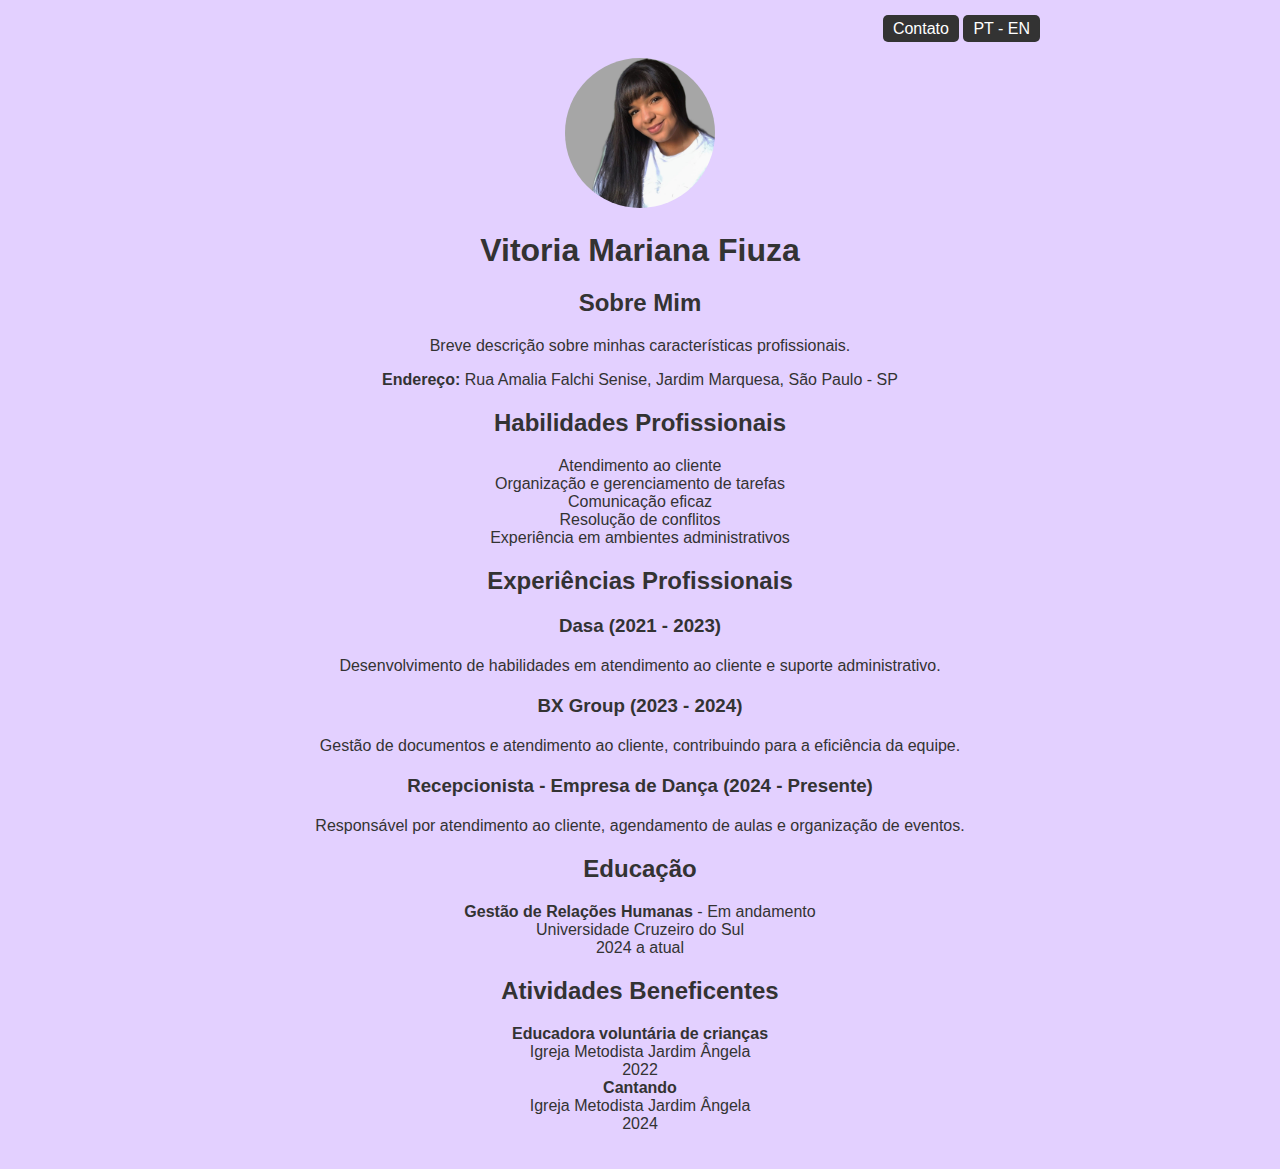
<file: index.html>
<!DOCTYPE html>
<html lang="pt-BR">
<head>
    <meta charset="UTF-8">
    <meta name="viewport" content="width=device-width, initial-scale=1.0">
    <link rel="stylesheet" href="styles.css">
    <title>Currículo - Vitoria Mariana Fiuza</title>
</head>
<body>
    <div class="container">
        
<div class="header">
    <a href="contato.html" class="language-button">Contato</a>
    <a href="index_ingles.html" class="language-button">PT - EN</a>
</div>


        <div class="profile">
            <img src="sua-foto.jpg" alt="Foto de Vitoria Mariana Fiuza">
            <h1>Vitoria Mariana Fiuza</h1>
        </div>
        <section class="sobre">
            <h2>Sobre Mim</h2>
            <p>Breve descrição sobre minhas características profissionais.</p>
            <p><strong>Endereço:</strong> Rua Amalia Falchi Senise, Jardim Marquesa, São Paulo - SP</p>
        </section>
        <section class="habilidades">
            <h2>Habilidades Profissionais</h2>
            <ul>
                <li>Atendimento ao cliente</li>
                <li>Organização e gerenciamento de tarefas</li>
                <li>Comunicação eficaz</li>
                <li>Resolução de conflitos</li>
                <li>Experiência em ambientes administrativos</li>
            </ul>
        </section>
        <section class="experiencias">
            <h2>Experiências Profissionais</h2>
            <h3>Dasa (2021 - 2023)</h3>
            <p>Desenvolvimento de habilidades em atendimento ao cliente e suporte administrativo.</p>
            <h3>BX Group (2023 - 2024)</h3>
            <p>Gestão de documentos e atendimento ao cliente, contribuindo para a eficiência da equipe.</p>
            <h3>Recepcionista - Empresa de Dança (2024 - Presente)</h3>
            <p>Responsável por atendimento ao cliente, agendamento de aulas e organização de eventos.</p>
        </section>
        <section class="educacao">
    <h2>Educação</h2>
    <ul>
     
        <li><strong>Gestão de Relações Humanas</strong> - Em andamento<br>Universidade Cruzeiro do Sul<br>2024 a atual</li>
    </ul>
</section>

        <section class="beneficente">
    <h2>Atividades Beneficentes</h2>
    <ul>
        <li><strong>Educadora voluntária de crianças</strong><br>Igreja Metodista Jardim Ângela<br>2022</li>
        <li><strong>Cantando</strong><br>Igreja Metodista Jardim Ângela<br>2024</li>
    </ul>
</section>

    </div>
</body>
</html>
</file>
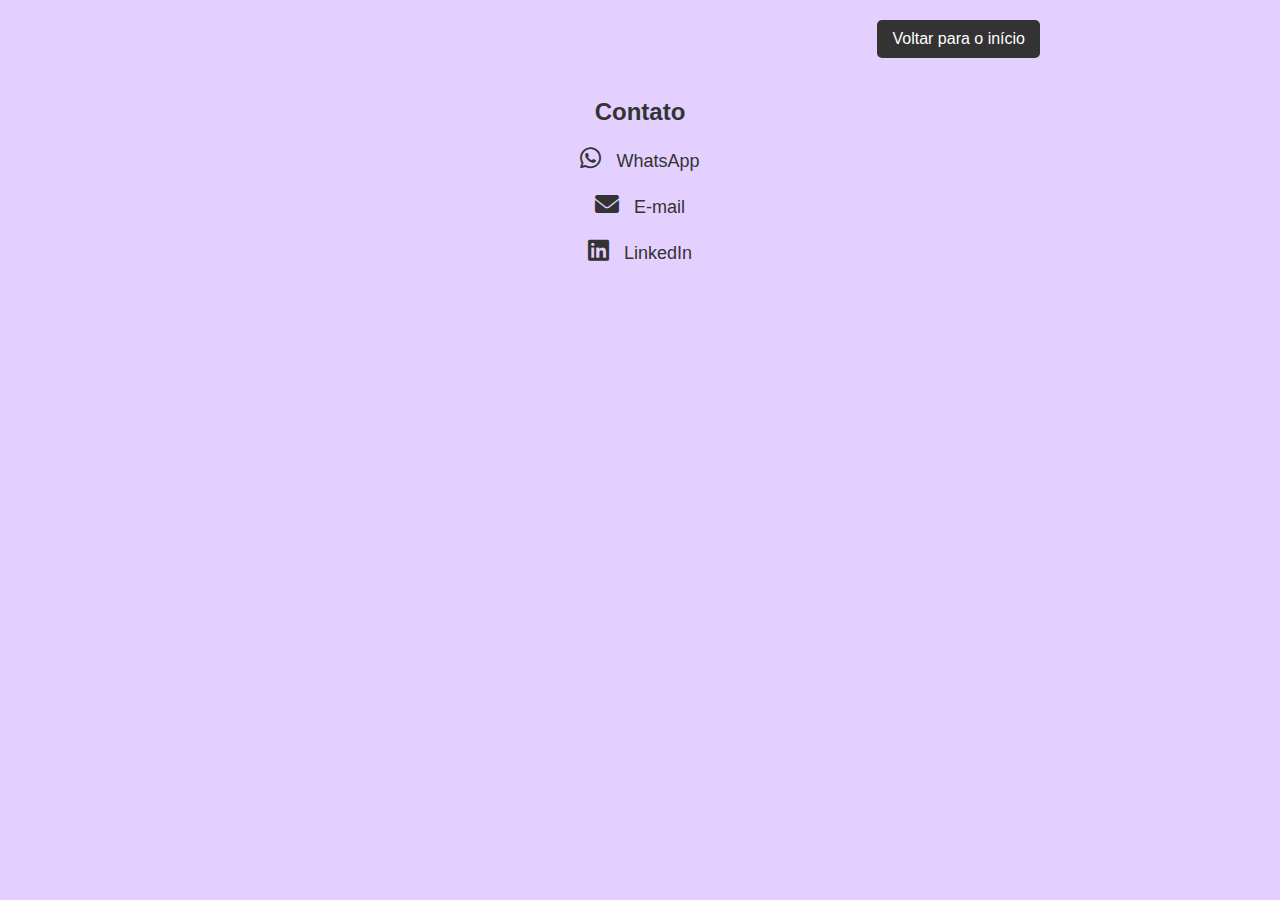
<file: contato.html>
<!DOCTYPE html>
<html lang="pt-BR">
<head>
    <meta charset="UTF-8">
    <meta name="viewport" content="width=device-width, initial-scale=1.0">
    <link rel="stylesheet" href="styles.css">
    <title>Contato - Vitoria Mariana Fiuza</title>
    <link rel="stylesheet" href="https://cdnjs.cloudflare.com/ajax/libs/font-awesome/6.0.0-beta3/css/all.min.css">
</head>
<body>
    <div class="container">
        <div class="header">
            <a href="index.html" class="back-button">Voltar para o início</a>
        </div>
        <section class="contato">
            <h2>Contato</h2>
            <ul>
                <li>
                    <a href="https://wa.me/5511954540268" target="_blank">
                        <i class="fab fa-whatsapp"></i> WhatsApp
                    </a>
                </li>
                <li>
                    <a href="mailto:vitoriamarianafiuza@gmail.com">
                        <i class="fas fa-envelope"></i> E-mail
                    </a>
                </li>
                <li>
                    <a href="https://www.linkedin.com/in/vitoriamariana" target="_blank">
                        <i class="fab fa-linkedin"></i> LinkedIn
                    </a>
                </li>
            </ul>
        </section>
    </div>
</body>
</html>
</file>
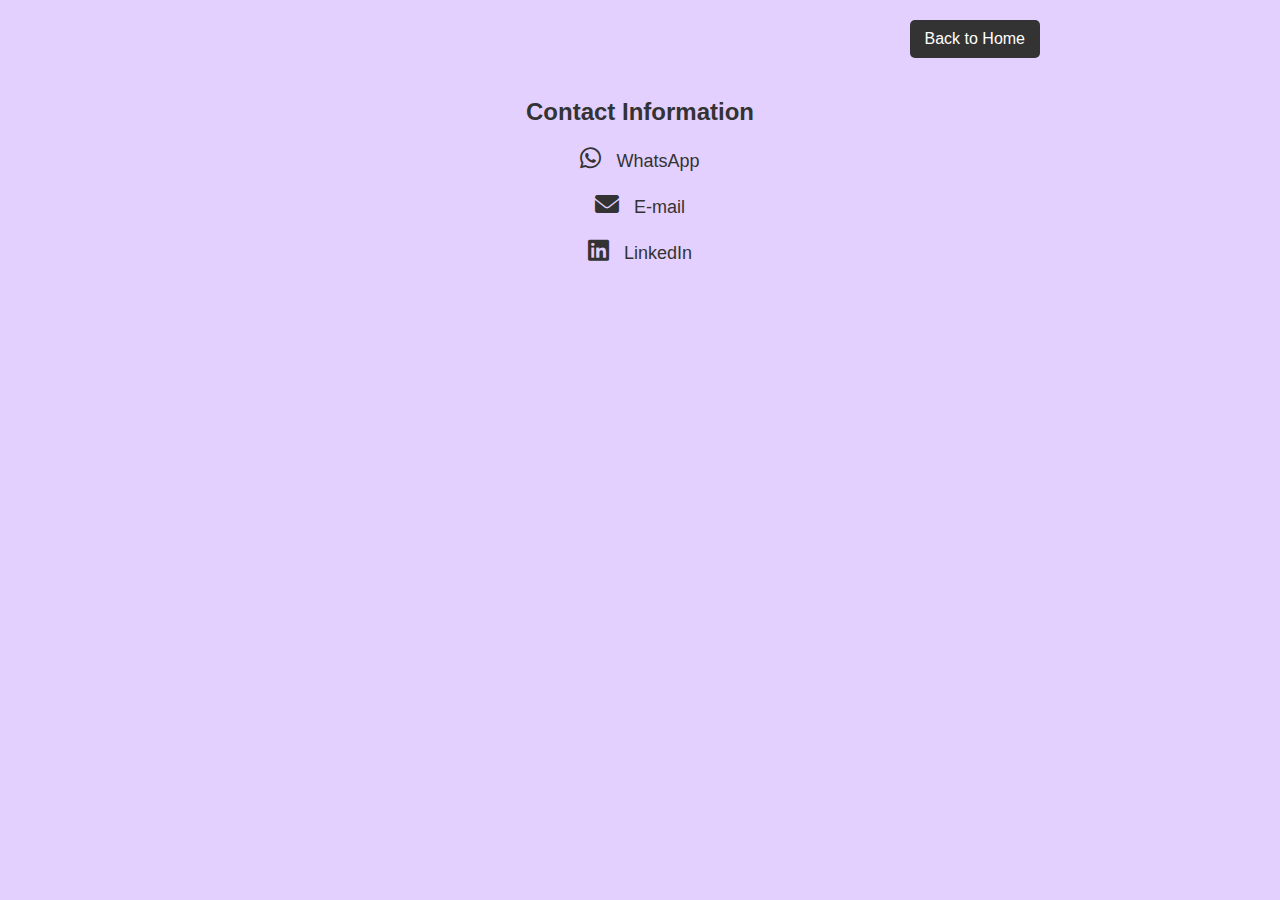
<file: contato_ingles.html>
<!DOCTYPE html>
<html lang="pt-BR">
<head>
    <meta charset="UTF-8">
    <meta name="viewport" content="width=device-width, initial-scale=1.0">
    <link rel="stylesheet" href="styles.css">
    <title>Contato - Vitoria Mariana Fiuza</title>
    <link rel="stylesheet" href="https://cdnjs.cloudflare.com/ajax/libs/font-awesome/6.0.0-beta3/css/all.min.css">
</head>
<body>
    <div class="container">
        <div class="header">
            <a href="index_ingles.html" class="back-button">Back to Home</a>
        </div>
        <section class="contato">
            <h2>Contact Information</h2>
            <ul>
                <li>
                    <a href="https://wa.me/5511954540268" target="_blank">
                        <i class="fab fa-whatsapp"></i> WhatsApp
                    </a>
                </li>
                <li>
                    <a href="mailto:vitoriamarianafiuza@gmail.com">
                        <i class="fas fa-envelope"></i> E-mail
                    </a>
                </li>
                <li>
                    <a href="https://www.linkedin.com/in/vitoriamariana" target="_blank">
                        <i class="fab fa-linkedin"></i> LinkedIn
                    </a>
                </li>
            </ul>
        </section>
    </div>
</body>
</html>
</file>
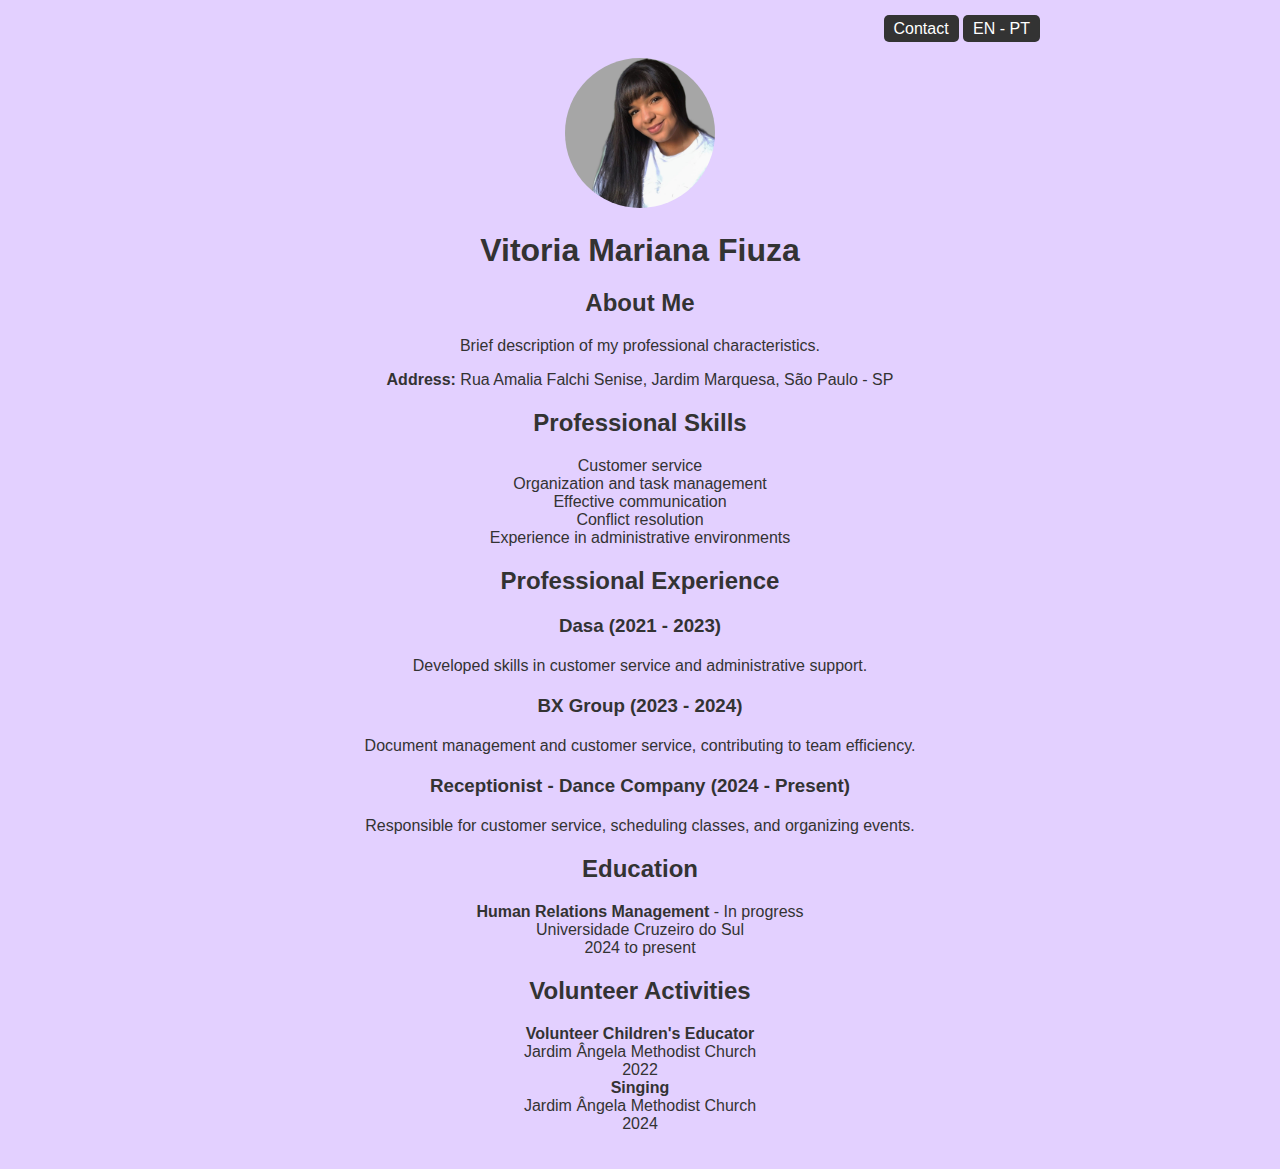
<file: index_ingles.html>
<!DOCTYPE html>
<html lang="en">
<head>
    <meta charset="UTF-8">
    <meta name="viewport" content="width=device-width, initial-scale=1.0">
    <link rel="stylesheet" href="styles_ingles.css">
    <title>Resume - Vitoria Mariana Fiuza</title>
</head>
<body>
    <div class="container">
        <div class="header">
    <a href="contato_ingles.html" class="language-button">Contact</a>
    <a href="index.html" class="language-button">EN - PT</a>
</div>

        <div class="profile">
            <img src="sua-foto.jpg" alt="Photo of Vitoria Mariana Fiuza">
            <h1>Vitoria Mariana Fiuza</h1>
        </div>
        <section class="about">
            <h2>About Me</h2>
            <p>Brief description of my professional characteristics.</p>
            <p><strong>Address:</strong> Rua Amalia Falchi Senise, Jardim Marquesa, São Paulo - SP</p>
        </section>
        <section class="skills">
            <h2>Professional Skills</h2>
            <ul>
                <li>Customer service</li>
                <li>Organization and task management</li>
                <li>Effective communication</li>
                <li>Conflict resolution</li>
                <li>Experience in administrative environments</li>
            </ul>
        </section>
        <section class="experience">
            <h2>Professional Experience</h2>
            <h3>Dasa (2021 - 2023)</h3>
            <p>Developed skills in customer service and administrative support.</p>
            <h3>BX Group (2023 - 2024)</h3>
            <p>Document management and customer service, contributing to team efficiency.</p>
            <h3>Receptionist - Dance Company (2024 - Present)</h3>
            <p>Responsible for customer service, scheduling classes, and organizing events.</p>
        <section class="education">
    <h2>Education</h2>
    <ul>
      
        <li><strong>Human Relations Management</strong> - In progress<br>Universidade Cruzeiro do Sul<br>2024 to present</li>
    </ul>
</section>
	<section class="volunteer">
    <h2>Volunteer Activities</h2>
    <ul>
        <li><strong>Volunteer Children's Educator</strong><br>Jardim Ângela Methodist Church<br>2022</li>
        <li><strong>Singing</strong><br>Jardim Ângela Methodist Church<br>2024</li>
    </ul>
</section>

    </div>
</body>
</html>
</file>
<file: styles.css>
body {
    font-family: Arial, sans-serif;
    background-color: rgba(200, 162, 255, 0.5); /* Lilás transparente */
    color: #333;
    margin: 0;
    padding: 0;
}

.container {
    max-width: 800px;
    margin: 0 auto;
    padding: 20px;
    text-align: center;
}

.header {
    text-align: right;
    margin-bottom: 20px;
}

.language-button {
    text-decoration: none;
    padding: 5px 10px;
    background-color: #333;
    color: white;
    border-radius: 5px;
}

.profile img {
    width: 150px;
    height: 150px;
    border-radius: 50%;
}

h1, h2, h3 {
    margin: 20px 0;
}

ul {
    list-style-type: none;
    padding: 0;
}
/* Botão de voltar */
.back-button {
    text-decoration: none;
    padding: 10px 15px;
    background-color: #333;
    color: white;
    border-radius: 5px;
    margin-bottom: 20px;
    display: inline-block;
}

/* Ícones e Links de Contato */
.contato ul {
    list-style: none;
    padding: 0;
}

.contato ul li {
    margin: 20px 0;
}

.contato ul li a {
    text-decoration: none;
    font-size: 18px;
    color: #333;
}

.contato ul li a i {
    margin-right: 10px;
    font-size: 24px;
}

/* Alinhamento do conteúdo */
.container {
    text-align: center;
}
</file>
<file: styles_ingles.css>
body {
    font-family: Arial, sans-serif;
    background-color: rgba(200, 162, 255, 0.5); /* Lilac transparent */
    color: #333;
    margin: 0;
    padding: 0;
}

.container {
    max-width: 800px;
    margin: 0 auto;
    padding: 20px;
    text-align: center;
}

.header {
    text-align: right;
    margin-bottom: 20px;
}

.language-button {
    text-decoration: none;
    padding: 5px 10px;
    background-color: #333;
    color: white;
    border-radius: 5px;
}

.profile img {
    width: 150px;
    height: 150px;
    border-radius: 50%;
}

h1, h2, h3 {
    margin: 20px 0;
}

ul {
    list-style-type: none;
    padding: 0;
}
</file>
